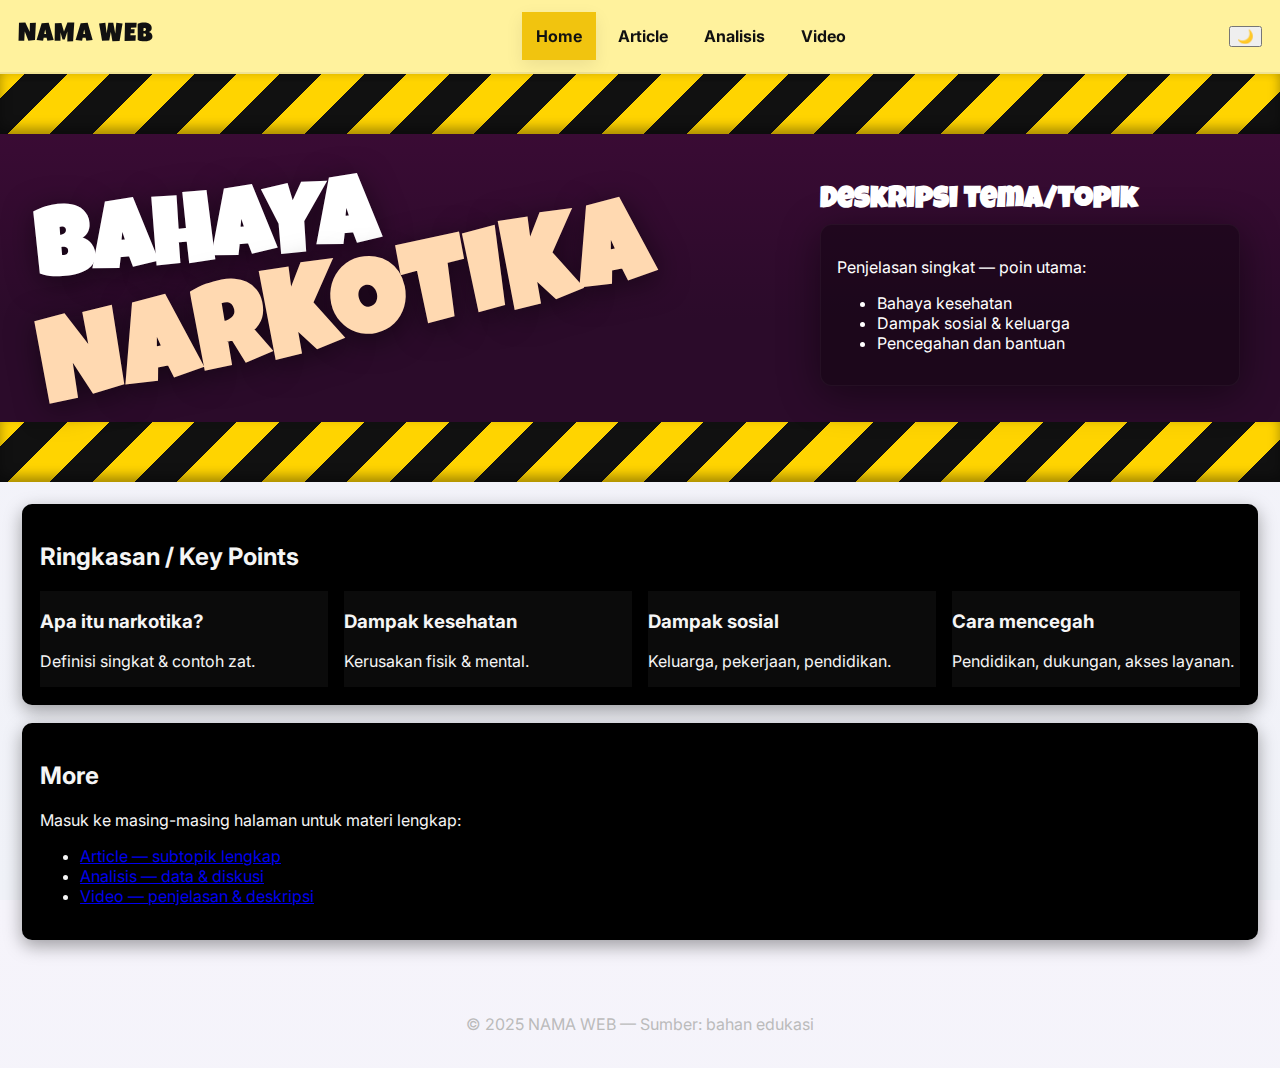
<file: index.html>
<!DOCTYPE html>
<html lang="id">
<head>
  <meta charset="utf-8" />
  <meta name="viewport" content="width=device-width,initial-scale=1" />
  <title>BAHAYA NARKOTIKA — Home</title>

  <link href="https://fonts.googleapis.com/css2?family=Luckiest+Guy&family=Inter:wght@300;400;600;700&display=swap" rel="stylesheet">
  <link rel="stylesheet" href="style.css">
</head>
<body>
  <nav class="navbar" id="navbar">
    <div class="brand">NAMA WEB</div>

    <div class="links" id="navLinks">
      <a class="nav-link" href="index.html">Home</a>
      <a class="nav-link" href="article.html">Article</a>
      <a class="nav-link" href="analysis.html">Analisis</a>
      <a class="nav-link" href="video.html">Video</a>
      <div id="navHighlight" aria-hidden="true"></div>
    </div>

    <button id="darkModeBtn" class="dark-toggle" aria-label="toggle theme">🌞</button>
  </nav>

  <!-- HEADER (only on home) -->
  <header class="hero">
    <!-- top diagonal hazard tape -->
    <div class="tape-top" aria-hidden="true"></div>

    <div class="hero-inner">
      <div class="hero-left">
        <h1 class="hero-title">
          <span class="line">BAHAYA</span>
          <span class="line accent">NARKOTIKA</span>
        </h1>
      </div>

      <aside class="hero-right">
        <h2 class="topic-title">Deskripsi tema/<strong>topik</strong></h2>
        <div class="topic-box">
          <p>
            Penjelasan singkat — poin utama:
            <ul>
              <li>Bahaya kesehatan</li>
              <li>Dampak sosial & keluarga</li>
              <li>Pencegahan dan bantuan</li>
            </ul>
          </p>
        </div>
      </aside>
    </div>

    <!-- bottom diagonal hazard tape (optional visual) -->
    <div class="tape-bottom" aria-hidden="true"></div>
  </header>

  <main>
    <section class="section summary">
      <h2>Ringkasan / Key Points</h2>
      <div class="grid">
        <article class="card dark">
          <h3>Apa itu narkotika?</h3>
          <p>Definisi singkat & contoh zat.</p>
        </article>

        <article class="card dark">
          <h3>Dampak kesehatan</h3>
          <p>Kerusakan fisik & mental.</p>
        </article>

        <article class="card dark">
          <h3>Dampak sosial</h3>
          <p>Keluarga, pekerjaan, pendidikan.</p>
        </article>

        <article class="card dark">
          <h3>Cara mencegah</h3>
          <p>Pendidikan, dukungan, akses layanan.</p>
        </article>
      </div>
    </section>

    <section class="section dark quick-links">
      <h2>More</h2>
      <p>Masuk ke masing-masing halaman untuk materi lengkap:</p>
      <ul>
        <li><a href="article.html">Article — subtopik lengkap</a></li>
        <li><a href="analysis.html">Analisis — data & diskusi</a></li>
        <li><a href="video.html">Video — penjelasan & deskripsi</a></li>
      </ul>
    </section>
  </main>

  <footer class="footer">
    <p>© 2025 NAMA WEB — Sumber: bahan edukasi</p>
  </footer>

  <script src="script.js"></script>
</body>
</html>
</file>
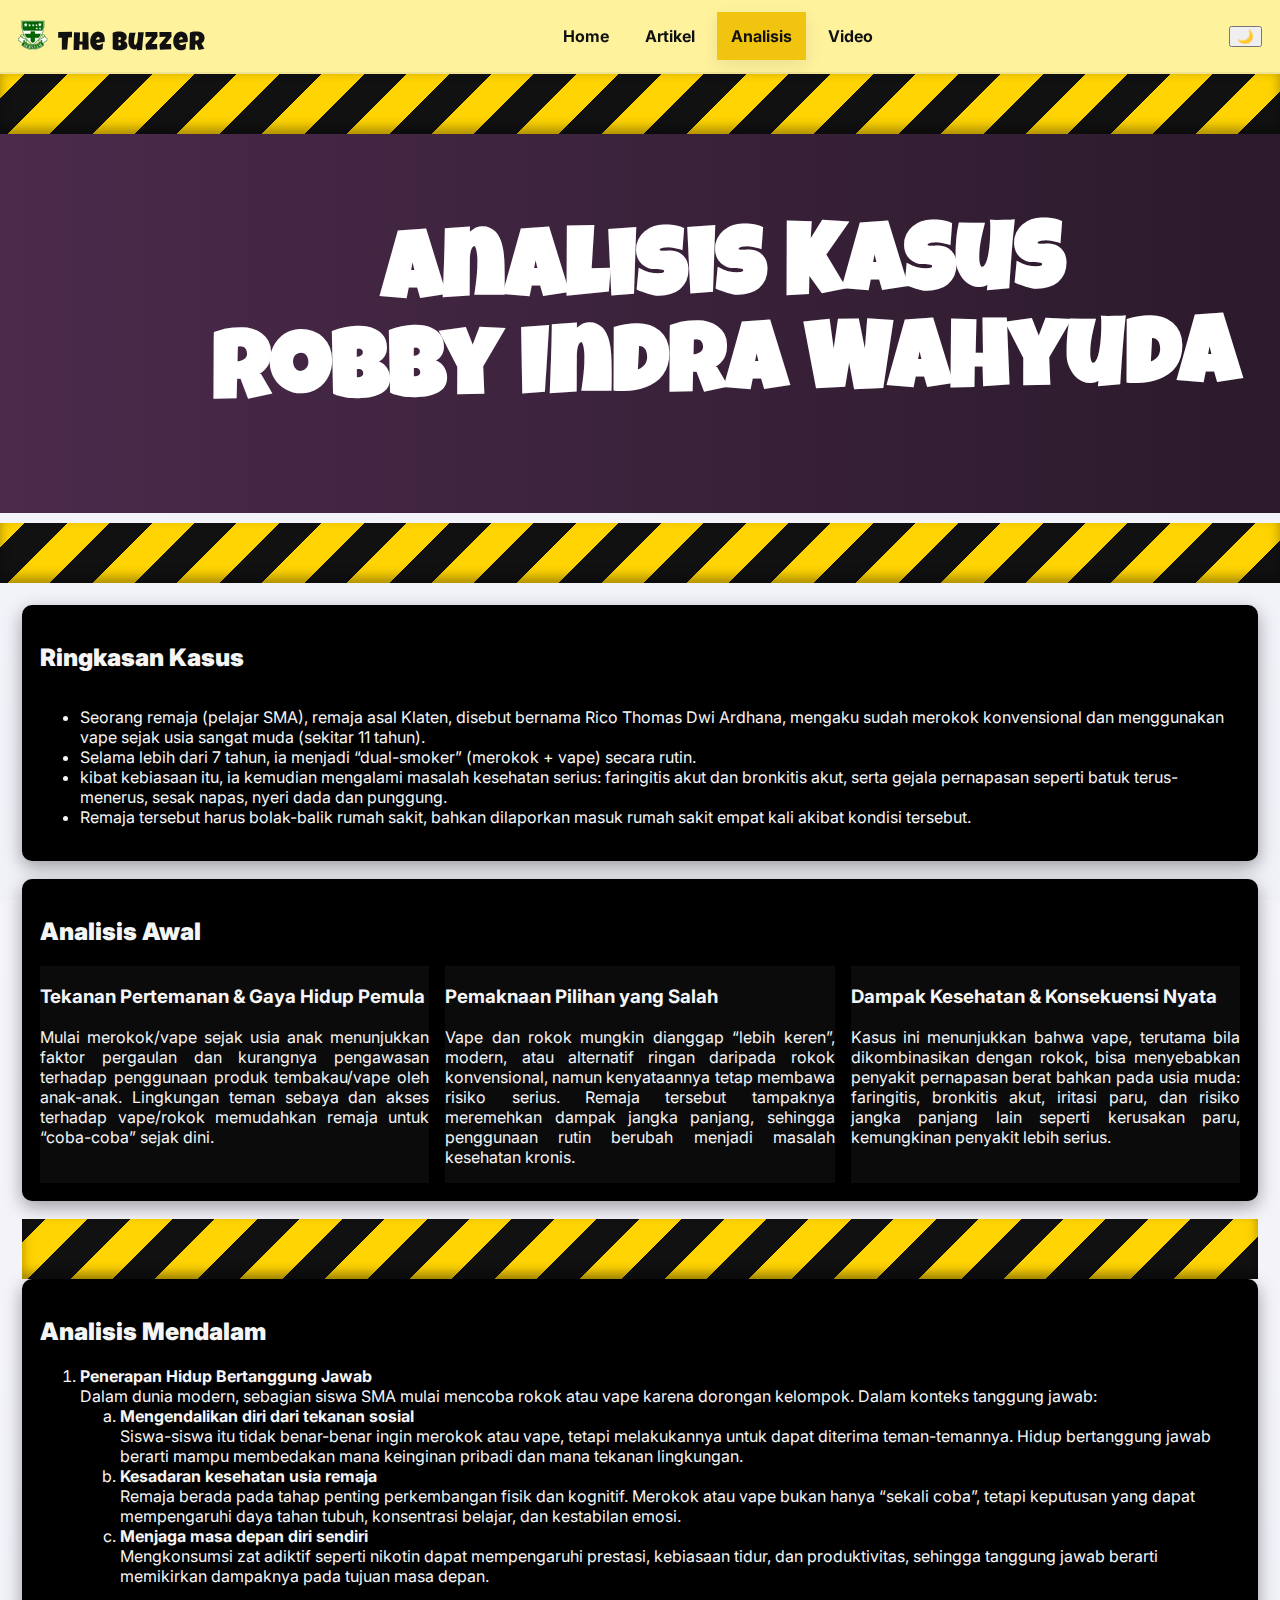
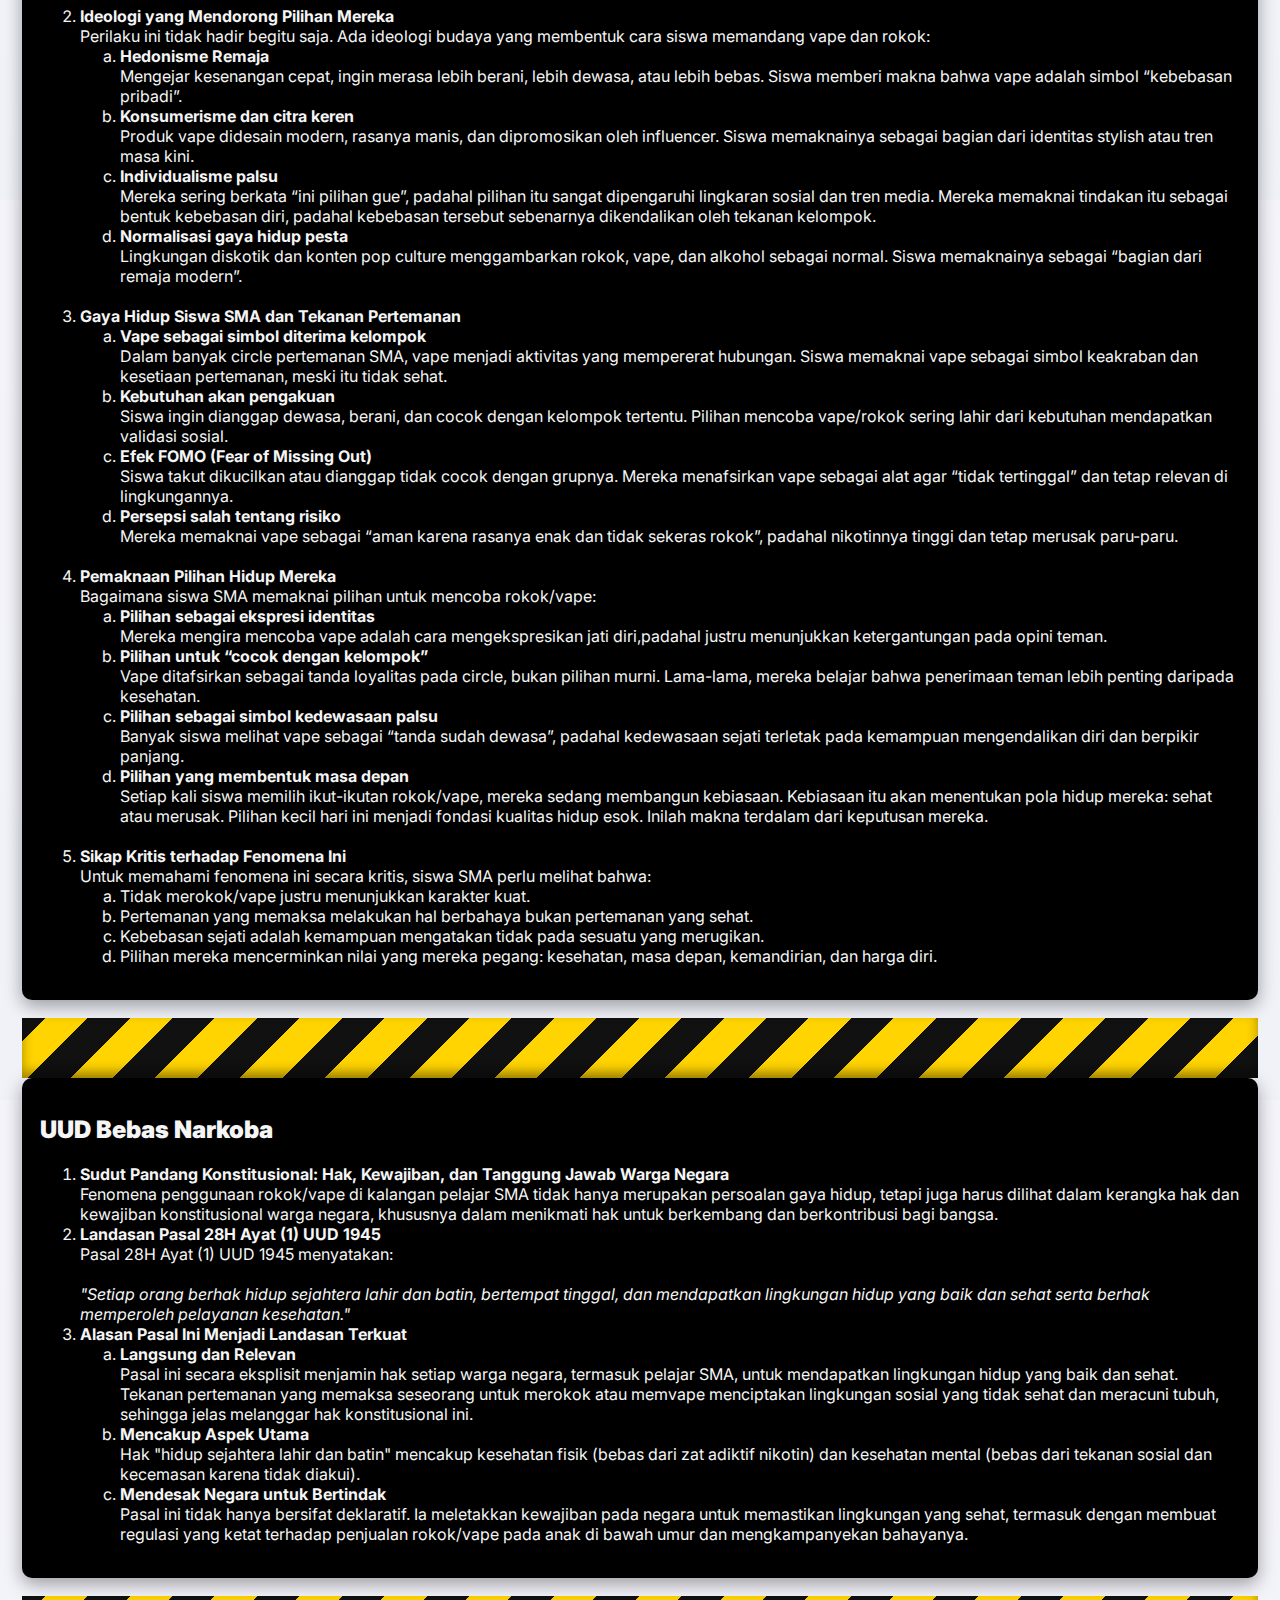
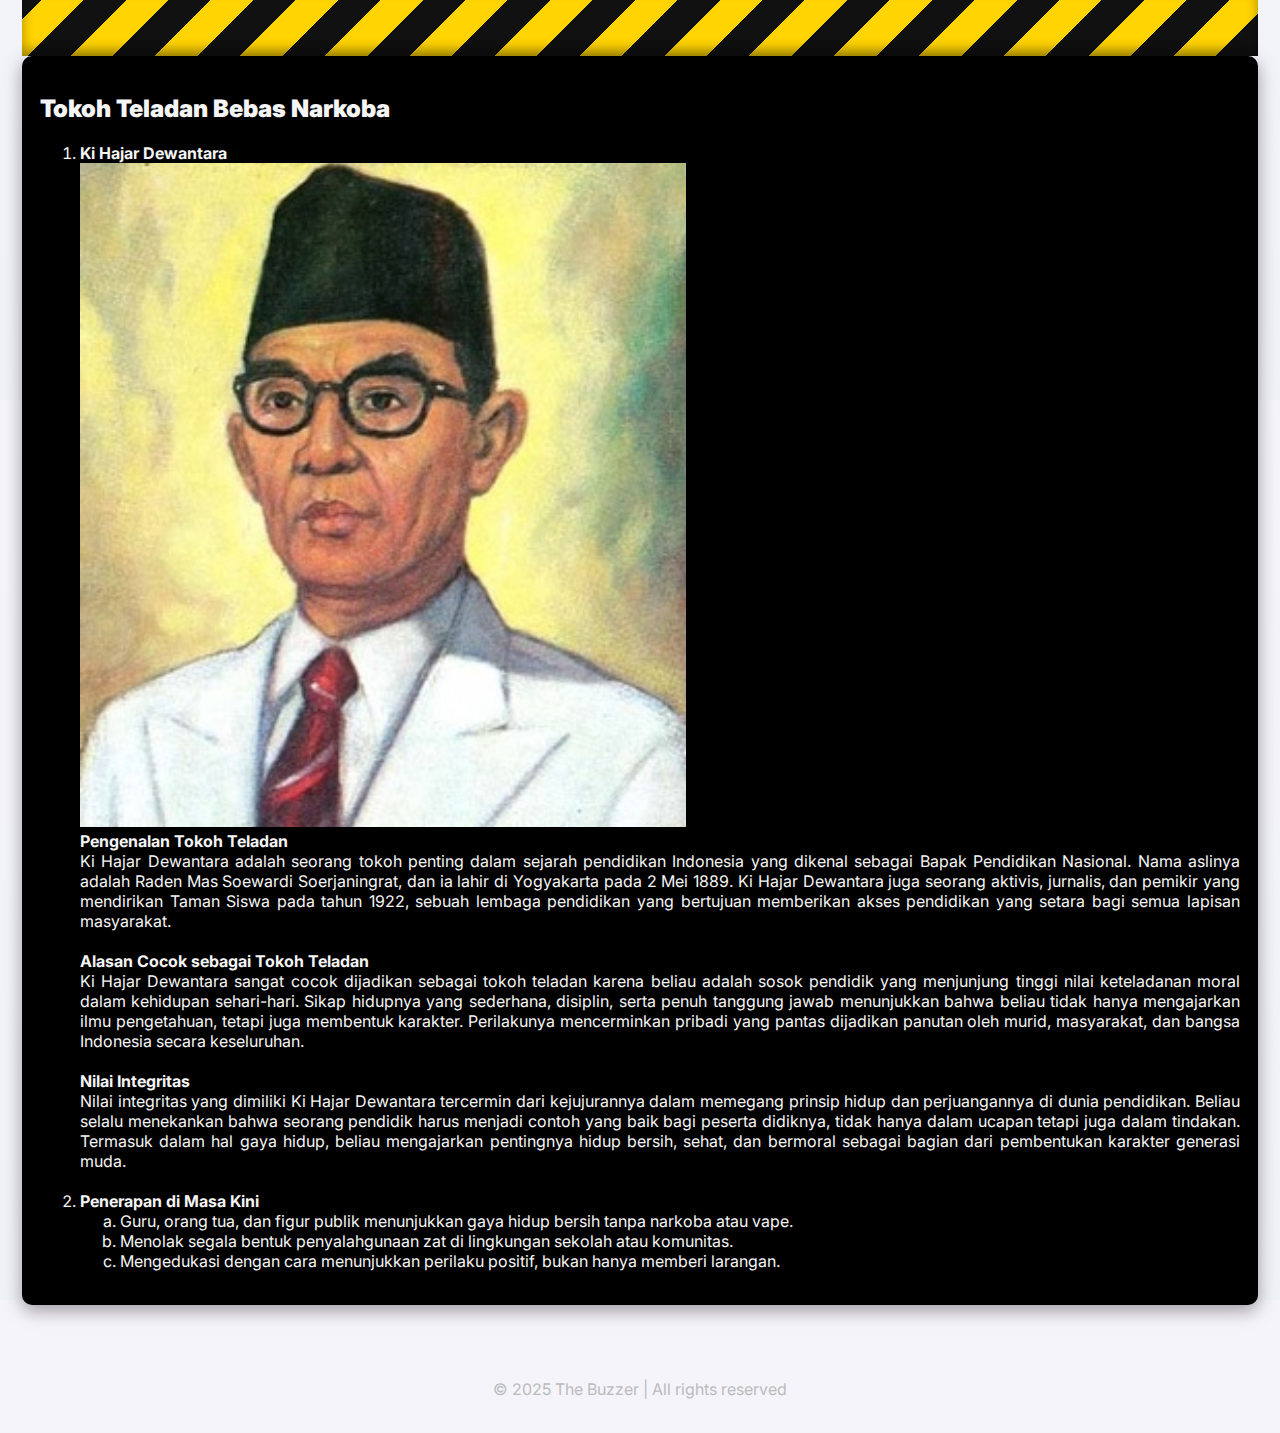
<file: analisis.html>
<!DOCTYPE html>
<html lang="id">
<head>
  <meta charset="utf-8" />
  <meta name="viewport" content="width=device-width,initial-scale=1" />
  <title>The Buzzer - Analisis</title>
  <link href="https://fonts.googleapis.com/css2?family=Luckiest+Guy&family=Inter:wght@300;400;600;700&display=swap" rel="stylesheet">
  <link rel="stylesheet" href="style.css">
</head>
<body>
  <nav class="navbar">
    <div class="brand"><img src="assets/serviam (2).png" alt="Serviam Logo"> The Buzzer</div>
    <div class="links" id="navLinks">
      <a class="nav-link" href="index.html">Home</a>
      <a class="nav-link" href="artikel.html">Artikel</a>
      <a class="nav-link" href="analisis.html">Analisis</a>
      <a class="nav-link" href="video.html">Video</a>
      <div id="navHighlight"></div>
    </div>
    <button id="darkModeBtn" class="dark-toggle">🌞</button>
  </nav>
  <div class="tape-top" aria-hidden="true"></div>
  <header class="sub-hero">
      <h1 style="font-family: 'Luckiest Guy', cursive; font-size:96px; transform: rotate(-1deg); text-align: center; padding-left: 170px;">Analisis Kasus<br>Robby Indra Wahyuda</h1>
  </header>
  <div class="tape-bottom" aria-hidden="true"></div>

  <main>
    <section id="a1" class="section dark">
      <h2><b>Ringkasan Kasus</b></h2>
      <div class="grid">
        <ul>
          <li>Seorang remaja (pelajar SMA), remaja asal Klaten, disebut bernama Rico Thomas Dwi Ardhana, mengaku sudah merokok konvensional dan menggunakan vape sejak usia sangat muda (sekitar 11 tahun).</li>
          <li>Selama lebih dari 7 tahun, ia menjadi “dual-smoker” (merokok + vape) secara rutin.</li>
          <li>kibat kebiasaan itu, ia kemudian mengalami masalah kesehatan serius: faringitis akut dan bronkitis akut, serta gejala pernapasan seperti batuk terus-menerus, sesak napas, nyeri dada dan punggung.</li>
          <li>Remaja tersebut harus bolak-balik rumah sakit, bahkan dilaporkan masuk rumah sakit empat kali akibat kondisi tersebut.</li>
        </ul>
      </div>
    </section>

    <section id="a2" class="section dark">
      <h2><b>Analisis Awal</b></h2>
      <div class="grid">
        <artikel class="card dark">
          <h3>Tekanan Pertemanan & Gaya Hidup Pemula</h3>
          <p style="text-align: justify;" >Mulai merokok/vape sejak usia anak menunjukkan faktor pergaulan dan kurangnya pengawasan terhadap penggunaan produk tembakau/vape oleh anak-anak. Lingkungan teman sebaya dan akses terhadap vape/rokok memudahkan remaja untuk “coba-coba” sejak dini.</p>
        </artikel>

        <artikel class="card dark">
          <h3>Pemaknaan Pilihan yang Salah</h3>
          </a>
          <p style="text-align: justify;" >Vape dan rokok mungkin dianggap “lebih keren”, modern, atau alternatif ringan daripada rokok konvensional, namun kenyataannya tetap membawa risiko serius. Remaja tersebut tampaknya meremehkan dampak jangka panjang, sehingga penggunaan rutin berubah menjadi masalah kesehatan kronis.</p>
        </artikel>

        <artikel class="card dark">
          <h3>Dampak Kesehatan & Konsekuensi Nyata</h3>
          <p style="text-align: justify;" >Kasus ini menunjukkan bahwa vape, terutama bila dikombinasikan dengan rokok,  bisa menyebabkan penyakit pernapasan berat bahkan pada usia muda: faringitis, bronkitis akut, iritasi paru, dan risiko jangka panjang lain seperti kerusakan paru, kemungkinan penyakit lebih serius.</p>
        </artikel>
      </div>
    </section>
    <div class="tape-bottom" aria-hidden="true"></div>
    <section id="a3" class="section dark">
      <h2><b>Analisis Mendalam</b></h2>
      <ol type="1">
          <li>
              <strong>Penerapan Hidup Bertanggung Jawab</strong><br>
              Dalam dunia modern, sebagian siswa SMA mulai mencoba rokok atau vape karena dorongan kelompok. Dalam konteks tanggung jawab:
              <ol type="a">
                  <li>
                      <strong>Mengendalikan diri dari tekanan sosial</strong><br>
                      Siswa-siswa itu tidak benar-benar ingin merokok atau vape, tetapi melakukannya untuk dapat diterima teman-temannya. Hidup bertanggung jawab berarti mampu membedakan mana keinginan pribadi dan mana tekanan lingkungan.
                  </li>
                  <li>
                      <strong>Kesadaran kesehatan usia remaja</strong><br>
                      Remaja berada pada tahap penting perkembangan fisik dan kognitif. Merokok atau vape bukan hanya “sekali coba”, tetapi keputusan yang dapat mempengaruhi daya tahan tubuh, konsentrasi belajar, dan kestabilan emosi.
                  </li>
                  <li>
                      <strong>Menjaga masa depan diri sendiri</strong><br>
                      Mengkonsumsi zat adiktif seperti nikotin dapat mempengaruhi prestasi, kebiasaan tidur, dan produktivitas, sehingga tanggung jawab berarti memikirkan dampaknya pada tujuan masa depan.
                  </li>
              </ol>
          </li>
          <br>
          <li>
              <strong>Ideologi yang Mendorong Pilihan Mereka</strong><br>
              Perilaku ini tidak hadir begitu saja. Ada ideologi budaya yang membentuk cara siswa memandang vape dan rokok:
              <ol type="a">
                  <li>
                      <strong>Hedonisme Remaja</strong><br>
                      Mengejar kesenangan cepat, ingin merasa lebih berani, lebih dewasa, atau lebih bebas. Siswa memberi makna bahwa vape adalah simbol “kebebasan pribadi”.
                  </li>
                  <li>
                      <strong>Konsumerisme dan citra keren</strong><br>
                      Produk vape didesain modern, rasanya manis, dan dipromosikan oleh influencer. Siswa memaknainya sebagai bagian dari identitas stylish atau tren masa kini.
                  </li>
                  <li>
                      <strong>Individualisme palsu</strong><br>
                      Mereka sering berkata “ini pilihan gue”, padahal pilihan itu sangat dipengaruhi lingkaran sosial dan tren media. Mereka memaknai tindakan itu sebagai bentuk kebebasan diri, padahal kebebasan tersebut sebenarnya dikendalikan oleh tekanan kelompok.
                  </li>
                  <li>
                      <strong>Normalisasi gaya hidup pesta</strong><br>
                      Lingkungan diskotik dan konten pop culture menggambarkan rokok, vape, dan alkohol sebagai normal. Siswa memaknainya sebagai “bagian dari remaja modern”.
                  </li>
              </ol>
          </li>
          <br>
          <li>
              <strong>Gaya Hidup Siswa SMA dan Tekanan Pertemanan</strong>
              <ol type="a">
                  <li>
                      <strong>Vape sebagai simbol diterima kelompok</strong><br>
                      Dalam banyak circle pertemanan SMA, vape menjadi aktivitas yang mempererat hubungan. Siswa memaknai vape sebagai simbol keakraban dan kesetiaan pertemanan, meski itu tidak sehat.
                  </li>
                  <li>
                      <strong>Kebutuhan akan pengakuan</strong><br>
                      Siswa ingin dianggap dewasa, berani, dan cocok dengan kelompok tertentu. Pilihan mencoba vape/rokok sering lahir dari kebutuhan mendapatkan validasi sosial.
                  </li>
                  <li>
                      <strong>Efek FOMO (Fear of Missing Out)</strong><br>
                      Siswa takut dikucilkan atau dianggap tidak cocok dengan grupnya. Mereka menafsirkan vape sebagai alat agar “tidak tertinggal” dan tetap relevan di lingkungannya.
                  </li>
                  <li>
                      <strong>Persepsi salah tentang risiko</strong><br>
                      Mereka memaknai vape sebagai “aman karena rasanya enak dan tidak sekeras rokok”, padahal nikotinnya tinggi dan tetap merusak paru-paru.
                  </li>
              </ol>
          </li>
          <br>
          <li>
              <strong>Pemaknaan Pilihan Hidup Mereka</strong><br>
              Bagaimana siswa SMA memaknai pilihan untuk mencoba rokok/vape:
              <ol type="a">
                  <li>
                      <strong>Pilihan sebagai ekspresi identitas</strong><br>
                      Mereka mengira mencoba vape adalah cara mengekspresikan jati diri,padahal justru menunjukkan ketergantungan pada opini teman.
                  </li>
                  <li>
                      <strong>Pilihan untuk “cocok dengan kelompok”</strong><br>
                      Vape ditafsirkan sebagai tanda loyalitas pada circle, bukan pilihan murni. Lama-lama, mereka belajar bahwa penerimaan teman lebih penting daripada kesehatan.
                  </li>
                  <li>
                      <strong>Pilihan sebagai simbol kedewasaan palsu</strong><br>
                      Banyak siswa melihat vape sebagai “tanda sudah dewasa”, padahal kedewasaan sejati terletak pada kemampuan mengendalikan diri dan berpikir panjang.
                  </li>
                  <li>
                      <strong>Pilihan yang membentuk masa depan</strong><br>
                      Setiap kali siswa memilih ikut-ikutan rokok/vape, mereka sedang membangun kebiasaan. Kebiasaan itu akan menentukan pola hidup mereka: sehat atau merusak. Pilihan kecil hari ini menjadi fondasi kualitas hidup esok. Inilah makna terdalam dari keputusan mereka.
                  </li>
              </ol>
          </li>
          <br>
          <li>
              <strong>Sikap Kritis terhadap Fenomena Ini</strong><br>
              Untuk memahami fenomena ini secara kritis, siswa SMA perlu melihat bahwa:
              <ol type="a">
                  <li>Tidak merokok/vape justru menunjukkan karakter kuat.</li>
                  <li>Pertemanan yang memaksa melakukan hal berbahaya bukan pertemanan yang sehat.</li>
                  <li>Kebebasan sejati adalah kemampuan mengatakan tidak pada sesuatu yang merugikan.</li>
                  <li>Pilihan mereka mencerminkan nilai yang mereka pegang: kesehatan, masa depan, kemandirian, dan harga diri.</li>
              </ol>
          </li>
      </ol>
    </section>
    <div class="tape-bottom" aria-hidden="true"></div>
    <section id="a4" class="section dark">
      <h2><b>UUD Bebas Narkoba</b></h2>
      <ol type="1">
          <li>
              <strong>Sudut Pandang Konstitusional: Hak, Kewajiban, dan Tanggung Jawab Warga Negara</strong><br>
              Fenomena penggunaan rokok/vape di kalangan pelajar SMA tidak hanya merupakan persoalan gaya hidup, tetapi juga harus dilihat dalam kerangka hak dan kewajiban konstitusional warga negara, khususnya dalam menikmati hak untuk berkembang dan berkontribusi bagi bangsa.
          </li>

          <li>
              <strong>Landasan Pasal 28H Ayat (1) UUD 1945</strong><br>
              Pasal 28H Ayat (1) UUD 1945 menyatakan:
              <br><br>
              <em>
              "Setiap orang berhak hidup sejahtera lahir dan batin, bertempat tinggal, dan mendapatkan lingkungan hidup yang baik dan sehat serta berhak memperoleh pelayanan kesehatan."
              </em>
          </li>

          <li>
              <strong>Alasan Pasal Ini Menjadi Landasan Terkuat</strong>
              <ol type="a">
                  <li>
                      <strong>Langsung dan Relevan</strong><br>
                      Pasal ini secara eksplisit menjamin hak setiap warga negara, termasuk pelajar SMA, untuk mendapatkan lingkungan hidup yang baik dan sehat. Tekanan pertemanan yang memaksa seseorang untuk merokok atau memvape menciptakan lingkungan sosial yang tidak sehat dan meracuni tubuh, sehingga jelas melanggar hak konstitusional ini.
                  </li>

                  <li>
                      <strong>Mencakup Aspek Utama</strong><br>
                      Hak "hidup sejahtera lahir dan batin" mencakup kesehatan fisik (bebas dari zat adiktif nikotin) dan kesehatan mental (bebas dari tekanan sosial dan kecemasan karena tidak diakui).
                  </li>

                  <li>
                      <strong>Mendesak Negara untuk Bertindak</strong><br>
                      Pasal ini tidak hanya bersifat deklaratif. Ia meletakkan kewajiban pada negara untuk memastikan lingkungan yang sehat, termasuk dengan membuat regulasi yang ketat terhadap penjualan rokok/vape pada anak di bawah umur dan mengkampanyekan bahayanya.
                  </li>
              </ol>
          </li>
      </ol>
    </section>
  <div class="tape-bottom" aria-hidden="true"></div>
    <section id="a4" class="section dark">
      <h2><b>Tokoh Teladan Bebas Narkoba</b></h2>
      <ol type="1">
                    <li>
                            <strong>Ki Hajar Dewantara</strong><br>
                            <div class="media-row">
                                <div class="media-image">
                                    <img src="assets/Screenshot 2025-11-29 at 01.54.50.png" alt="Ki Hajar Dewantara" class="inline-img">
                                </div>
                                <div class="media-text" style="text-align: justify;">
                                  <strong>Pengenalan Tokoh Teladan</strong><br>
                                    Ki Hajar Dewantara adalah seorang tokoh penting dalam sejarah pendidikan Indonesia yang dikenal sebagai Bapak Pendidikan Nasional. Nama aslinya adalah Raden Mas Soewardi Soerjaningrat, dan ia lahir di Yogyakarta pada 2 Mei 1889. Ki Hajar Dewantara juga seorang aktivis, jurnalis, dan pemikir yang mendirikan Taman Siswa pada tahun 1922, sebuah lembaga pendidikan yang bertujuan memberikan akses pendidikan yang setara bagi semua lapisan masyarakat.
                                <br><br>
                                <strong>Alasan Cocok sebagai Tokoh Teladan</strong><br>
        Ki Hajar Dewantara sangat cocok dijadikan sebagai tokoh teladan karena beliau adalah sosok pendidik yang menjunjung tinggi nilai keteladanan moral dalam kehidupan sehari-hari. Sikap hidupnya yang sederhana, disiplin, serta penuh tanggung jawab menunjukkan bahwa beliau tidak hanya mengajarkan ilmu pengetahuan, tetapi juga membentuk karakter. Perilakunya mencerminkan pribadi yang pantas dijadikan panutan oleh murid, masyarakat, dan bangsa Indonesia secara keseluruhan.
    <br><br>
    <strong>Nilai Integritas</strong><br>
        Nilai integritas yang dimiliki Ki Hajar Dewantara tercermin dari kejujurannya dalam memegang prinsip hidup dan perjuangannya di dunia pendidikan. Beliau selalu menekankan bahwa seorang pendidik harus menjadi contoh yang baik bagi peserta didiknya, tidak hanya dalam ucapan tetapi juga dalam tindakan. Termasuk dalam hal gaya hidup, beliau mengajarkan pentingnya hidup bersih, sehat, dan bermoral sebagai bagian dari pembentukan karakter generasi muda.
                                </div>
                            </div>
                    </li>
<br>
          <li>
              <strong>Penerapan di Masa Kini</strong>
              <ol type="a">
                  <li>
                      Guru, orang tua, dan figur publik menunjukkan gaya hidup bersih tanpa narkoba atau vape.
                  </li>
                  <li>
                      Menolak segala bentuk penyalahgunaan zat di lingkungan sekolah atau komunitas.
                  </li>
                  <li>
                      Mengedukasi dengan cara menunjukkan perilaku positif, bukan hanya memberi larangan.
                  </li>
              </ol>
          </li>
      </ol>
    </section>
  </main>

  <footer class="footer">
    <p>© 2025 The Buzzer | All rights reserved</p>
  </footer>

  <script src="script.js"></script>
</body>
</html>
</file>
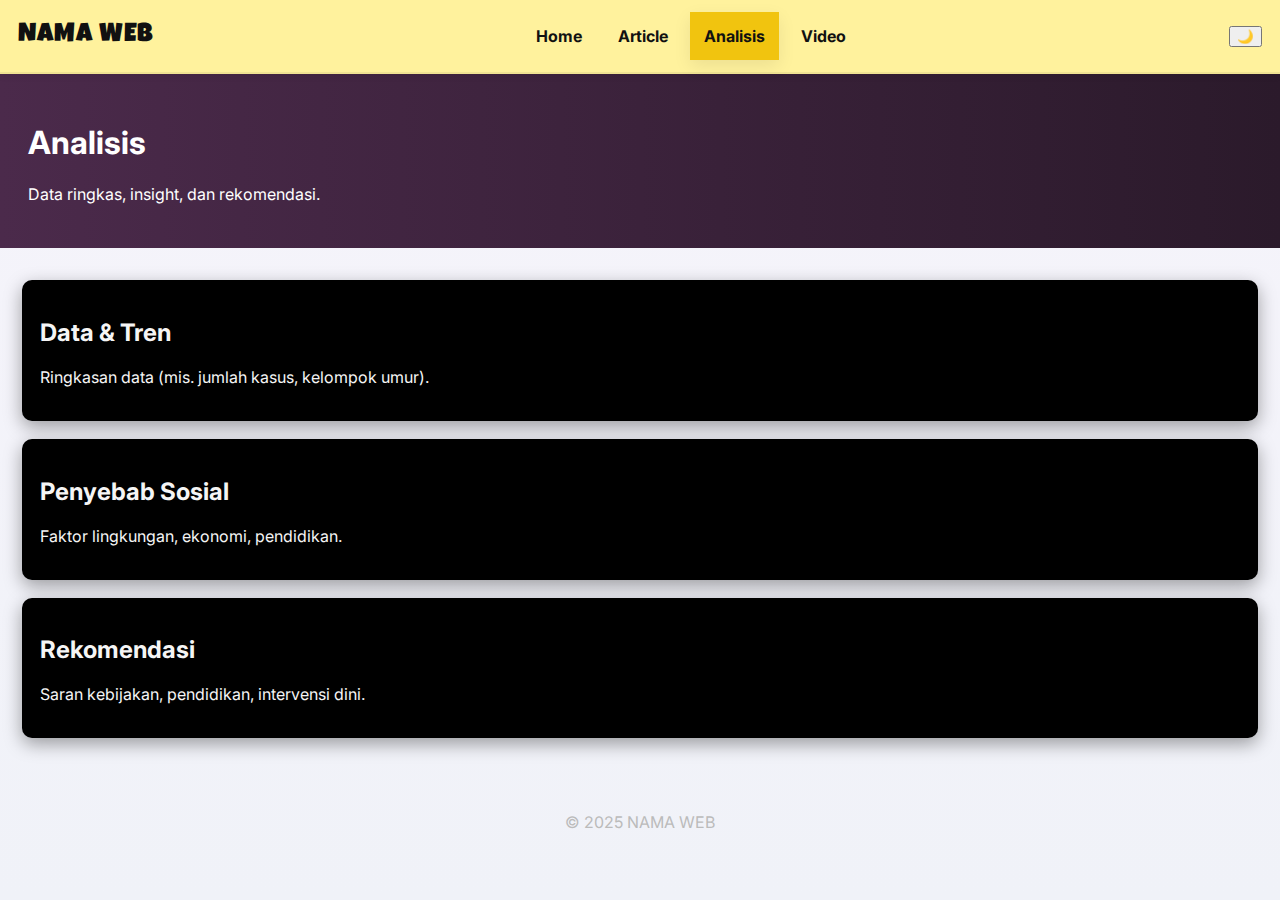
<file: analysis.html>
<!DOCTYPE html>
<html lang="id">
<head>
  <meta charset="utf-8" />
  <meta name="viewport" content="width=device-width,initial-scale=1" />
  <title>Analisis — Bahaya Narkotika</title>
  <link href="https://fonts.googleapis.com/css2?family=Luckiest+Guy&family=Inter:wght@300;400;600;700&display=swap" rel="stylesheet">
  <link rel="stylesheet" href="style.css">
</head>
<body>
  <nav class="navbar">
    <div class="brand">NAMA WEB</div>
    <div class="links" id="navLinks">
      <a class="nav-link" href="index.html">Home</a>
      <a class="nav-link" href="article.html">Article</a>
      <a class="nav-link" href="analysis.html">Analisis</a>
      <a class="nav-link" href="video.html">Video</a>
      <div id="navHighlight"></div>
    </div>
    <button id="darkModeBtn" class="dark-toggle">🌞</button>
  </nav>

  <header class="sub-hero">
    <h1>Analisis</h1>
    <p>Data ringkas, insight, dan rekomendasi.</p>
  </header>

  <main>
    <section id="a1" class="section dark">
      <h2>Data & Tren</h2>
      <p>Ringkasan data (mis. jumlah kasus, kelompok umur).</p>
    </section>

    <section id="a2" class="section dark">
      <h2>Penyebab Sosial</h2>
      <p>Faktor lingkungan, ekonomi, pendidikan.</p>
    </section>

    <section id="a3" class="section dark">
      <h2>Rekomendasi</h2>
      <p>Saran kebijakan, pendidikan, intervensi dini.</p>
    </section>
  </main>

  <footer class="footer">
    <p>© 2025 NAMA WEB</p>
  </footer>

  <script src="script.js"></script>
</body>
</html>
</file>
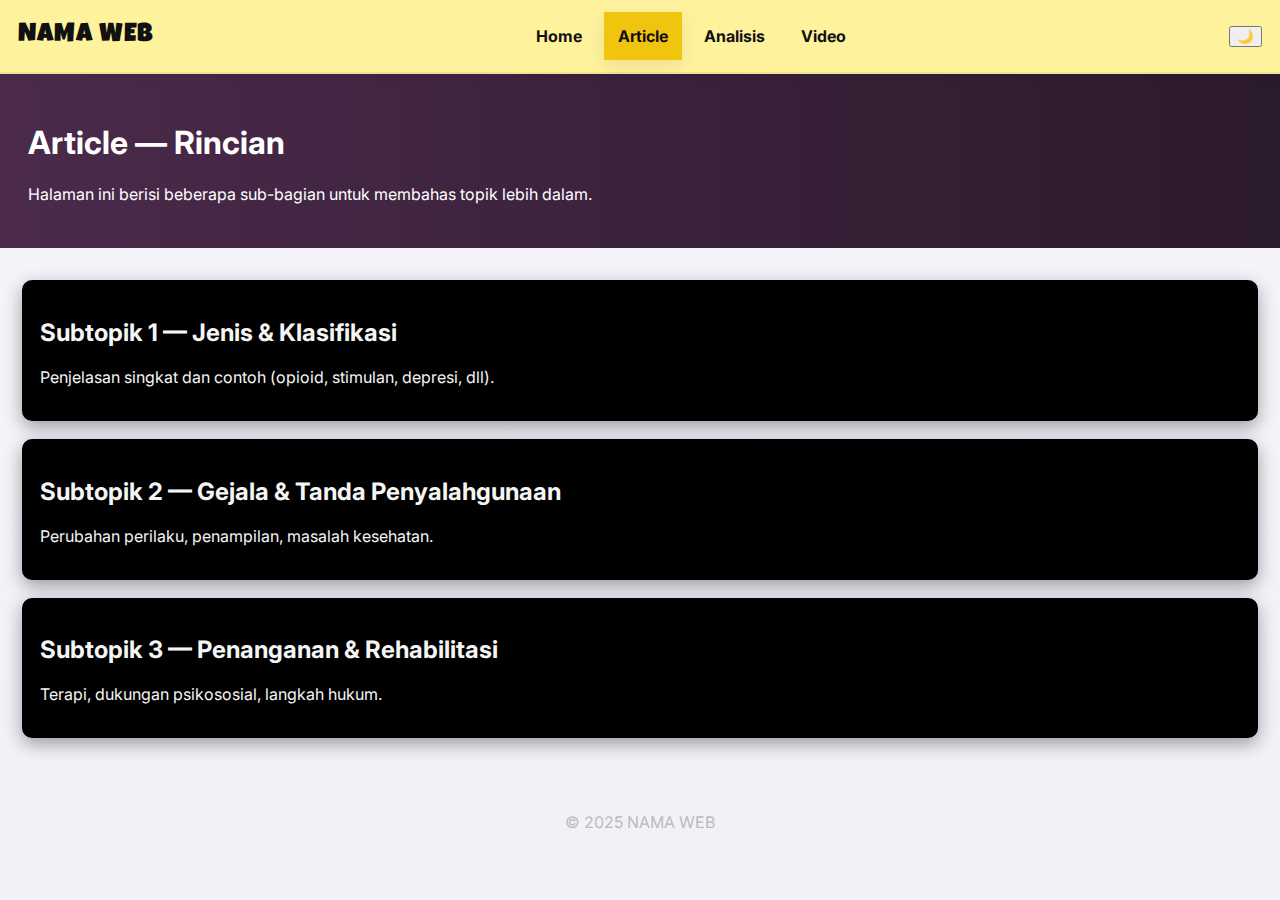
<file: article.html>
<!DOCTYPE html>
<html lang="en">
<head>
  <meta charset="utf-8" />
  <meta name="viewport" content="width=device-width,initial-scale=1" />
  <title>Article — Bahaya Narkoba</title>
  <link href="https://fonts.googleapis.com/css2?family=Luckiest+Guy&family=Inter:wght@300;400;600;700&display=swap" rel="stylesheet">
  <link rel="stylesheet" href="style.css">
</head>
<body>
  <nav class="navbar">
    <div class="brand">NAMA WEB</div>
    <div class="links" id="navLinks">
      <a class="nav-link" href="index.html">Home</a>
      <a class="nav-link" href="article.html">Article</a>
      <a class="nav-link" href="analysis.html">Analisis</a>
      <a class="nav-link" href="video.html">Video</a>
      <div id="navHighlight"></div>
    </div>
    <button id="darkModeBtn" class="dark-toggle">🌞</button>
  </nav>

  <header class="sub-hero">
    <h1>Article — Rincian</h1>
    <p>Halaman ini berisi beberapa sub-bagian untuk membahas topik lebih dalam.</p>
  </header>

  <main>
    <section id="sub1" class="section">
      <h2>Subtopik 1 — Jenis & Klasifikasi</h2>
      <p>Penjelasan singkat dan contoh (opioid, stimulan, depresi, dll).</p>
    </section>

    <section id="sub2" class="section">
      <h2>Subtopik 2 — Gejala & Tanda Penyalahgunaan</h2>
      <p>Perubahan perilaku, penampilan, masalah kesehatan.</p>
    </section>

    <section id="sub3" class="section">
      <h2>Subtopik 3 — Penanganan & Rehabilitasi</h2>
      <p>Terapi, dukungan psikososial, langkah hukum.</p>
    </section>
  </main>

  <footer class="footer">
    <p>© 2025 NAMA WEB</p>
  </footer>

  <script src="script.js"></script>
</body>
</html>
</file>
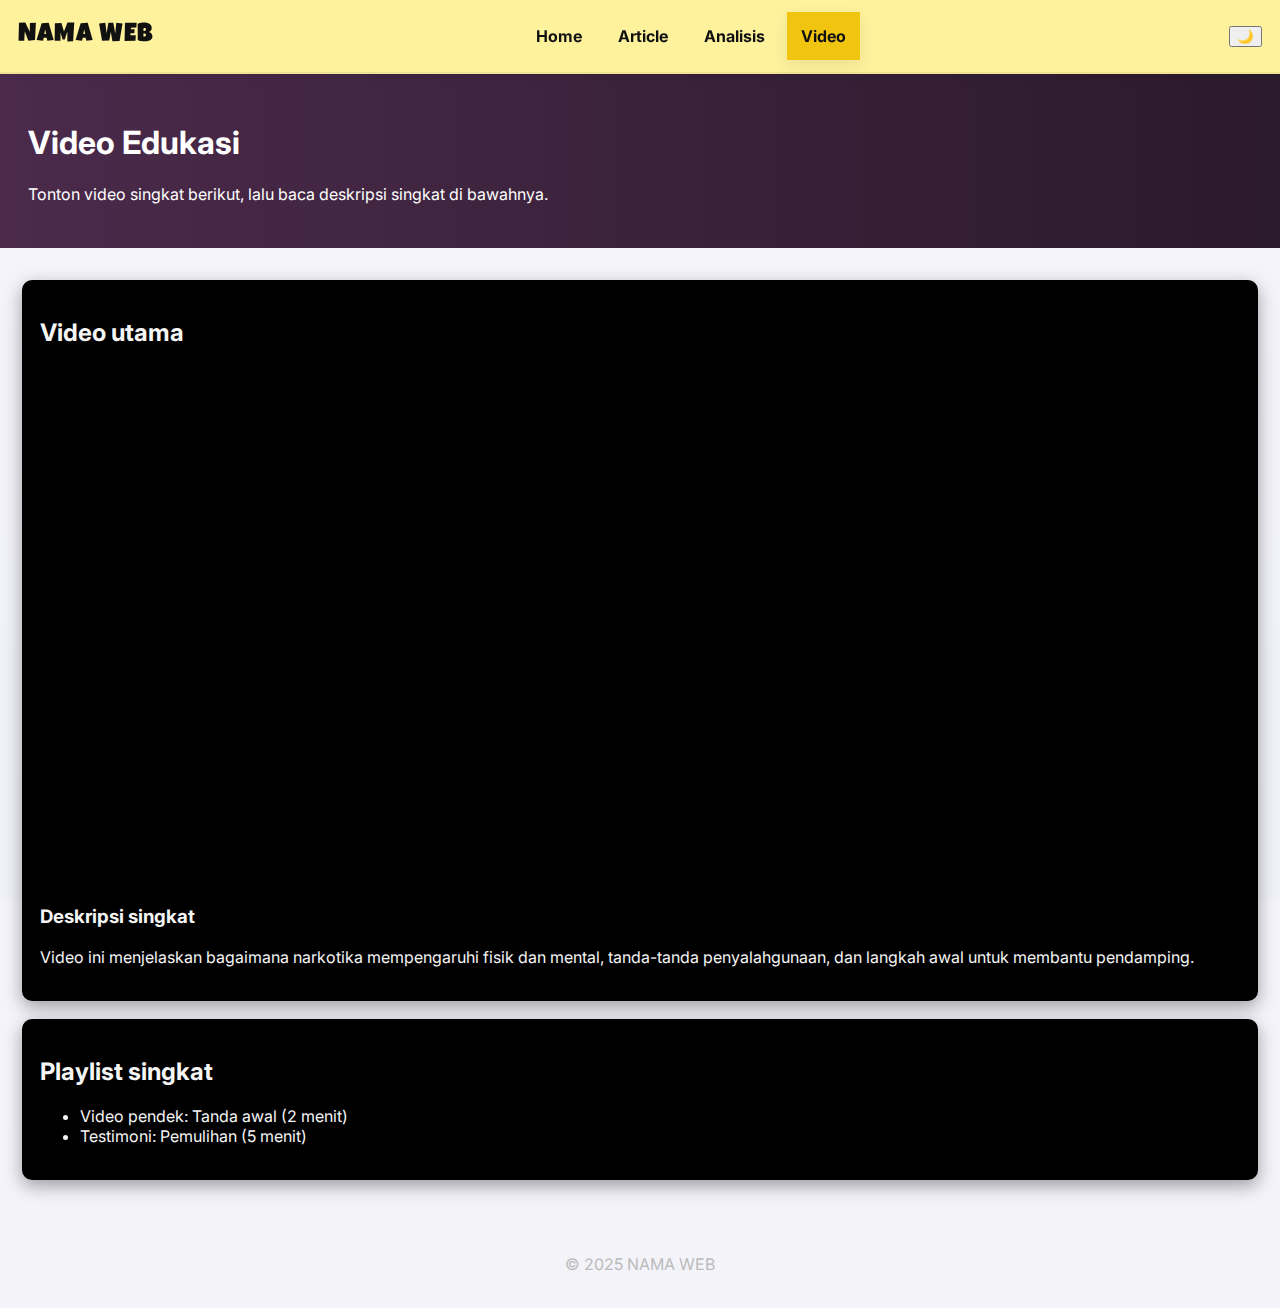
<file: video.html>
<!DOCTYPE html>
<html lang="id">
<head>
  <meta charset="utf-8" />
  <meta name="viewport" content="width=device-width,initial-scale=1" />
  <title>Video — Bahaya Narkotika</title>
  <link href="https://fonts.googleapis.com/css2?family=Luckiest+Guy&family=Inter:wght@300;400;600;700&display=swap" rel="stylesheet">
  <link rel="stylesheet" href="style.css">
</head>
<body>
  <nav class="navbar">
    <div class="brand">NAMA WEB</div>
    <div class="links" id="navLinks">
      <a class="nav-link" href="index.html">Home</a>
      <a class="nav-link" href="article.html">Article</a>
      <a class="nav-link" href="analysis.html">Analisis</a>
      <a class="nav-link" href="video.html">Video</a>
      <div id="navHighlight"></div>
    </div>
    <button id="darkModeBtn" class="dark-toggle">🌞</button>
  </nav>

  <header class="sub-hero">
    <h1>Video Edukasi</h1>
    <p>Tonton video singkat berikut, lalu baca deskripsi singkat di bawahnya.</p>
  </header>

  <main>
    <section id="v1" class="section dark">
      <h2>Video utama</h2>

      <div class="video-wrap">
        <iframe src="https://www.youtube.com/embed/dQw4w9WgXcQ" title="Edukasi" allowfullscreen></iframe>
      </div>

      <div class="video-desc">
        <h3>Deskripsi singkat</h3>
        <p>Video ini menjelaskan bagaimana narkotika mempengaruhi fisik dan mental, tanda-tanda penyalahgunaan, dan langkah awal untuk membantu pendamping.</p>
      </div>
    </section>

    <section id="v2" class="section dark">
      <h2>Playlist singkat</h2>
      <ul>
        <li>Video pendek: Tanda awal (2 menit)</li>
        <li>Testimoni: Pemulihan (5 menit)</li>
      </ul>
    </section>
  </main>

  <footer class="footer">
    <p>© 2025 NAMA WEB</p>
  </footer>

  <script src="script.js"></script>
</body>
</html>
</file>
<file: style.css>
:root{
  --nav-yellow: #FFF29D; /* light yellow navbar */
  --tape-yellow: #FFD400;
  --tape-black: #111;
  --accent: #F5D547;
  --primary-dark: #2b0d28;
  --text-light: #f5f5f5;
  --card-dark: #000; /* sections black */
}

/* Reset */
*{box-sizing:border-box}
html,body{height:100%}
body{
  margin:0;
  font-family: "Inter", system-ui, -apple-system, "Segoe UI", Roboto, Arial;
  color:#111;
  background: linear-gradient(180deg,#f6f4fb 0%, #f0f2f8 100%);
  transition: background .25s, color .25s;
}

/* DARK MODE */
body.dark{
  background: linear-gradient(180deg,#05050a 0%, #0b0b10 100%);
  color:var(--text-light);
}

/* NAVBAR (light yellow background, square buttons) */
.navbar{
  position:sticky;
  top:0;
  z-index:1000;
  display:flex;
  justify-content:space-between;
  align-items:center;
  padding:12px 18px;
  background: var(--nav-yellow);
  border-bottom: 2px solid rgba(0,0,0,0.06);
  transition: all .22s ease;
  box-shadow: 0 2px 8px rgba(0,0,0,0.06);
}

/* scrolled navbar */
.navbar.scrolled{
  padding:8px 18px;
  box-shadow: 0 8px 20px rgba(0,0,0,0.12);
}

/* Brand */
.brand{
  font-family: "Luckiest Guy", cursive;
  font-size:26px;
  color:#111;
  letter-spacing:1px;
}

/* links container */
.links{
  display:flex;
  gap:8px;
  position:relative;
  align-items:center;
  padding:6px;
}

/* nav link: solid rectangle, square corners */
.nav-link{
  display:inline-block;
  padding:8px 14px;
  text-decoration:none;
  color:#111;
  font-weight:700;
  border-radius:0; /* square edges */
  position:relative;
  z-index:2;
  transition: color .15s, transform .15s;
}

/* hover effect */
.nav-link:hover{ transform: translateY(-2px); color:#000; }

/* sliding highlight behind nav links (solid) */
#navHighlight{
  position:absolute;
  left:0;
  top:0;
  bottom:0;
  width:0;
  background:#F1C40F; /* stronger yellow */
  z-index:1;
  transition: transform .26s cubic-bezier(.2,.9,.2,1), width .26s cubic-bezier(.2,.9,.2,1);
  box-shadow: 0 6px 18px rgba(0,0,0,0.08);
}

/* Dark mode adjust for nav */
body.dark .navbar{ background: #2a2130; }
body.dark #navHighlight{ background:#b38a2b; }
body.dark .nav-link{ color:#eee; }

/* HERO (only on home) */
.hero{
  position:relative;
  overflow:hidden;
  background: linear-gradient(180deg,#3e0b37 0%, #2b0b2a 60%);
  color:var(--text-light);
}

/* diagonal black & yellow hazard tape (top and bottom) */
.tape-top, .tape-bottom{
  height:60px;
  background:
    repeating-linear-gradient(
      -45deg,
      var(--tape-black) 0 30px,
      var(--tape-yellow) 30px 60px
    );
  box-shadow: inset 0 -6px 12px rgba(0,0,0,0.35);
}

/* hero inner layout */
.hero-inner{
  display:flex;
  gap:20px;
  align-items:flex-start;
  padding:34px 40px;
}

/* left: big rotated title */
.hero-left{ flex:1; min-height:220px; position:relative; }

.hero-title{
  font-family: "Luckiest Guy", cursive;
  font-size:96px;
  line-height:0.78;
  margin:12px 0 0 0;
  transform: rotate(-6deg);
  color:#fff;
  text-shadow: 0 6px 30px rgba(0,0,0,0.5);
}

/* second line accent */
.hero-title .accent{
  display:block;
  color:#FFD9B1;
  font-size:116px;
  transform: translateX(-8px) rotate(-6deg);
  letter-spacing:2px;
}

/* right topic box */
.hero-right{ width:420px; padding-top:18px; }
.topic-title{
  font-family: "Luckiest Guy", cursive;
  font-size:30px;
  margin:0 0 8px 0;
  color:#fff;
}
.topic-box{
  background: rgba(0,0,0,0.35);
  padding:16px;
  border-radius:12px;
  color:#fff;
  border: 1px solid rgba(255,255,255,0.04);
  box-shadow: 0 8px 40px rgba(0,0,0,0.45);
}

/* MAIN / sections (now black) */
main{ padding: 22px; }
.section{
  background:var(--card-dark); /* BLACK */
  padding:18px;
  border-radius:10px;
  margin-bottom:18px;
  color:var(--text-light);
  box-shadow: 0 6px 18px rgba(0,0,0,0.36);
}

/* dark card variant for home small cards */
.card.dark{ background:#0b0b0b; color:var(--text-light); }

/* grid */
.grid{
  display:grid;
  grid-template-columns: repeat(auto-fit,minmax(220px,1fr));
  gap:16px;
}

/* sub-hero for other pages (keeps dark look) */
.sub-hero{
  padding:28px;
  background: linear-gradient(90deg, #4b2a4b, #2b1a2b);
  color:#fff;
  margin-bottom:10px;
}

/* video */
.video-wrap{ display:flex; justify-content:center; margin-bottom:14px; }
.video-wrap iframe{ width:100%; max-width:920px; height:520px; border:0; border-radius:8px; }

/* footer */
.footer{ padding:18px; text-align:center; color: #bbb; }

/* responsive */
@media (max-width:900px){
  .hero-inner{ flex-direction:column; padding:22px; }
  .hero-title{ font-size:60px; transform: rotate(-4deg); }
  .hero-title .accent{ font-size:76px }
  .hero-right{ width:100% }
  .navbar{ padding:10px }
  #navHighlight{ display:none } /* optional on small screens */
}
</file>
